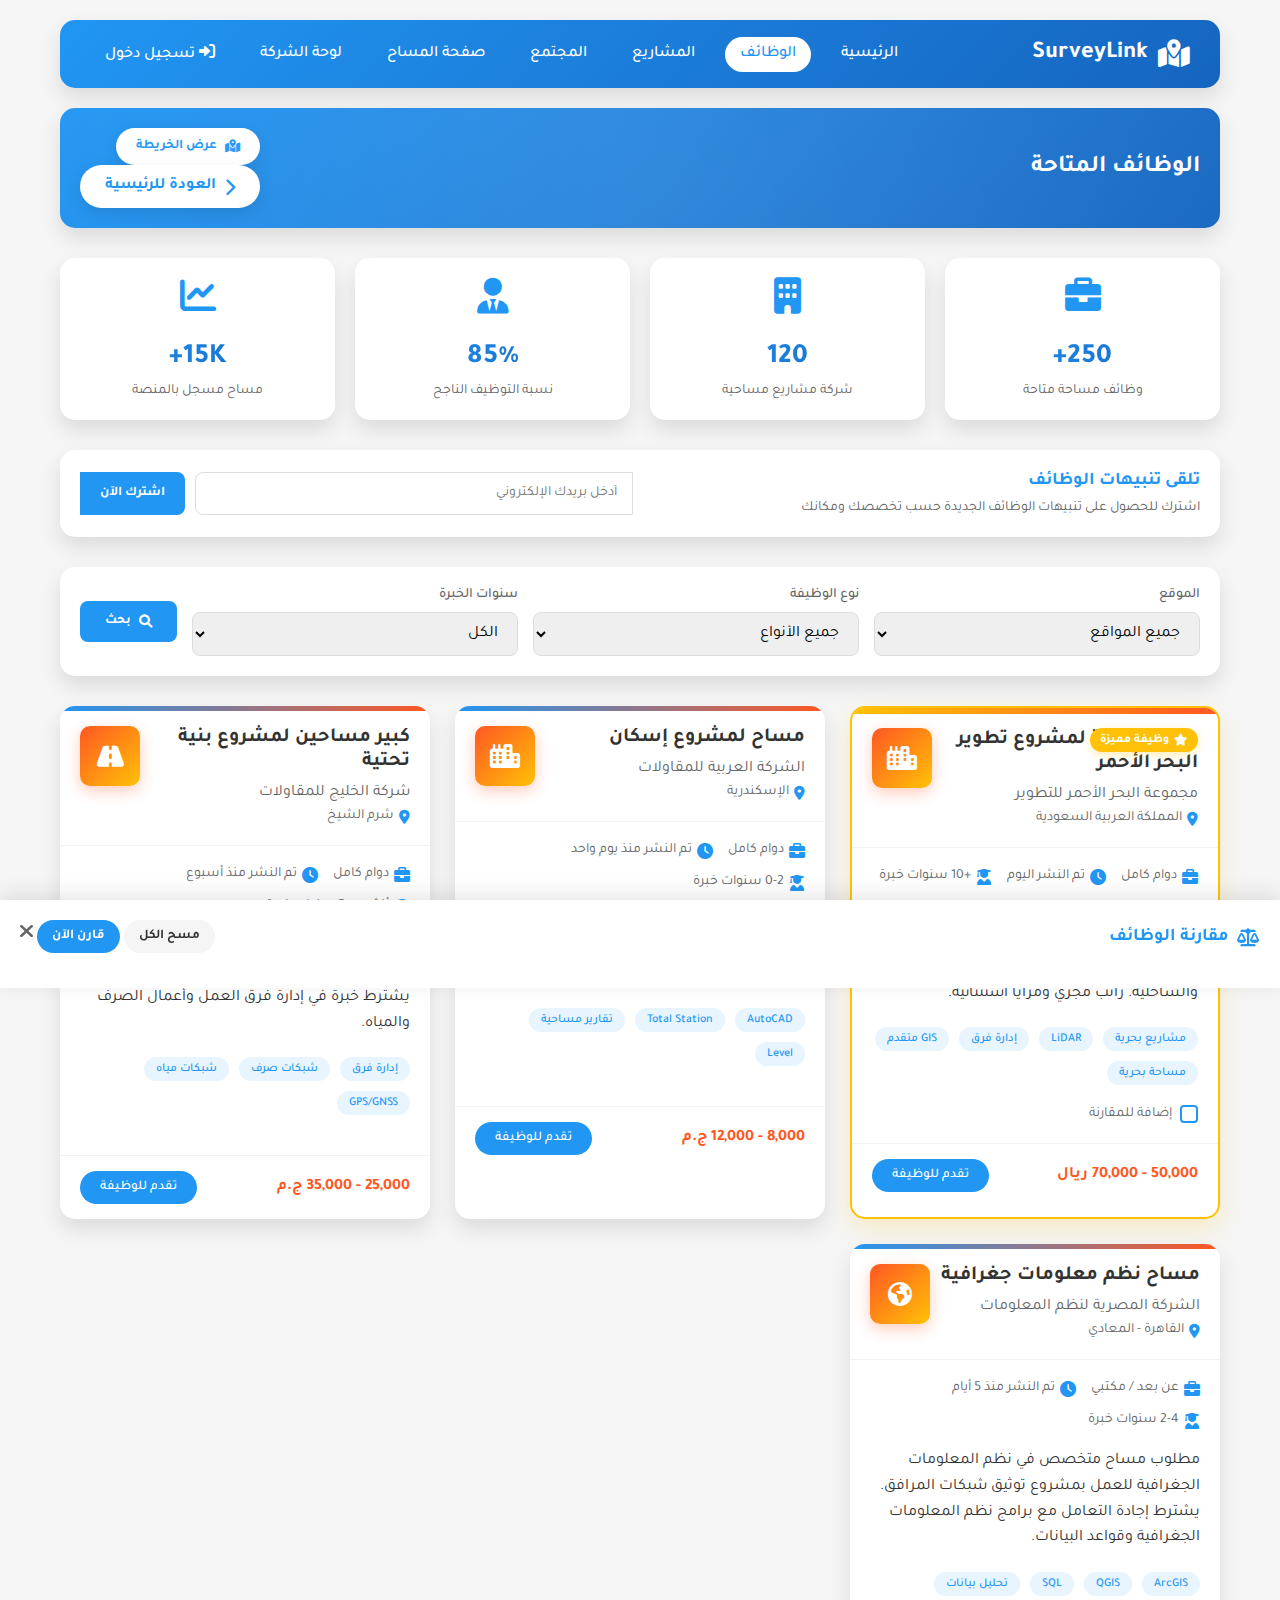
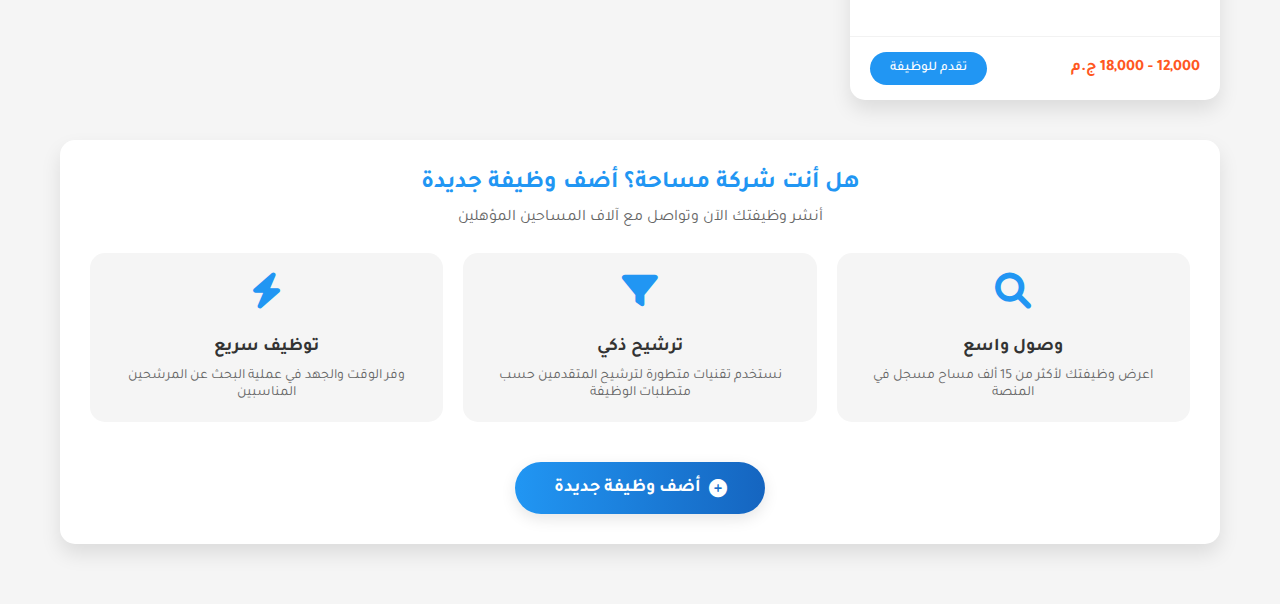
<file: jobs.html>
<!DOCTYPE html>
<html lang="ar" dir="rtl">
<head>
  <meta charset="UTF-8">
  <meta name="viewport" content="width=device-width, initial-scale=1.0">
  <title>الوظائف المتاحة | SurveyLink</title>
  <link rel="stylesheet" href="https://cdnjs.cloudflare.com/ajax/libs/font-awesome/6.0.0/css/all.min.css">
  <style>
    @import url('https://fonts.googleapis.com/css2?family=Tajawal:wght@300;400;500;700;800&display=swap');
    
    :root {
      --primary-color: #2196F3;
      --secondary-color: #1565C0;
      --accent-color: #FF5722;
      --text-color: #333;
      --text-light: #666;
      --bg-light: #ffffff;
      --bg-gray: #f5f5f5;
      --font-family: 'Tajawal', sans-serif;
      --border-radius: 15px;
      --shadow: 0 10px 20px rgba(0, 0, 0, 0.1);
      --transition: all 0.3s ease;
      
      /* إضافة متغيرات ألوان للحالات المختلفة */
      --featured-color: #FFC107;
      --success-color: #4CAF50;
      --info-color: #00BCD4;
      --warning-color: #FF9800;
    }
    
    * {
      margin: 0;
      padding: 0;
      box-sizing: border-box;
      font-family: var(--font-family);
    }
    
    body {
      background-color: var(--bg-gray);
      min-height: 100vh;
      color: var(--text-color);
    }
    
    .container {
      max-width: 1200px;
      margin: 0 auto;
      padding: 20px;
    }
    
    /* إضافة شريط التنقل الرئيسي */
    .main-nav {
      background: linear-gradient(135deg, var(--primary-color), var(--secondary-color));
      color: white;
      padding: 15px 30px;
      border-radius: var(--border-radius);
      margin-bottom: 20px;
      display: flex;
      justify-content: space-between;
      align-items: center;
      box-shadow: var(--shadow);
    }
    
    .nav-logo {
      font-size: 24px;
      font-weight: 700;
      color: white;
      text-decoration: none;
      display: flex;
      align-items: center;
      gap: 10px;
    }
    
    .nav-logo i {
      font-size: 28px;
    }
    
    .nav-links {
      display: flex;
      gap: 15px;
      align-items: center;
    }
    
    .nav-link {
      color: white;
      text-decoration: none;
      padding: 8px 15px;
      border-radius: 30px;
      transition: var(--transition);
      font-weight: 500;
    }
    
    .nav-link:hover {
      background-color: rgba(255, 255, 255, 0.2);
    }
    
    .nav-link.active {
      background-color: white;
      color: var(--primary-color);
    }
    
    header {
      background: linear-gradient(135deg, var(--primary-color), var(--secondary-color));
      color: white;
      padding: 20px;
      border-radius: var(--border-radius);
      margin-bottom: 30px;
      display: flex;
      justify-content: space-between;
      align-items: center;
      box-shadow: var(--shadow);
      position: relative;
      overflow: hidden;
    }
    
    header::before {
      content: '';
      position: absolute;
      top: -50%;
      left: -50%;
      width: 200%;
      height: 200%;
      background: radial-gradient(circle, rgba(255, 255, 255, 0.1) 0%, transparent 70%);
      z-index: 0;
      animation: rotate 30s linear infinite;
    }
    
    @keyframes rotate {
      0% { transform: rotate(0deg); }
      100% { transform: rotate(360deg); }
    }
    
    header h1 {
      font-size: 24px;
      position: relative;
      z-index: 1;
    }
    
    .btn {
      display: inline-flex;
      align-items: center;
      justify-content: center;
      padding: 12px 25px;
      background-color: white;
      color: var(--primary-color);
      border: none;
      border-radius: 50px;
      cursor: pointer;
      font-weight: 700;
      font-size: 16px;
      text-decoration: none;
      box-shadow: 0 5px 15px rgba(0, 0, 0, 0.1);
      transition: var(--transition);
      position: relative;
      z-index: 1;
      overflow: hidden;
    }
    
    .btn::before {
      content: '';
      position: absolute;
      top: 0;
      left: 0;
      width: 100%;
      height: 100%;
      background: linear-gradient(90deg, rgba(255, 255, 255, 0.1), rgba(255, 255, 255, 0.2));
      transform: translateX(-100%);
      transition: var(--transition);
      z-index: -1;
    }
    
    .btn:hover {
      transform: translateY(-3px);
      box-shadow: 0 8px 25px rgba(0, 0, 0, 0.2);
    }
    
    .btn:hover::before {
      transform: translateX(0);
    }
    
    .btn i {
      margin-left: 8px;
      font-size: 18px;
    }
    
    .filters {
      background-color: white;
      border-radius: var(--border-radius);
      padding: 20px;
      margin-bottom: 30px;
      box-shadow: var(--shadow);
      display: flex;
      flex-wrap: wrap;
      gap: 15px;
      align-items: center;
    }
    
    .filter-group {
      flex: 1;
      min-width: 200px;
    }
    
    .filter-group label {
      display: block;
      margin-bottom: 8px;
      font-weight: 500;
      color: var(--text-light);
      font-size: 14px;
    }
    
    .filter-group select, .filter-group input {
      width: 100%;
      padding: 12px 15px;
      border: 1px solid #ddd;
      border-radius: 8px;
      font-size: 16px;
      transition: var(--transition);
    }
    
    .filter-group select:focus, .filter-group input:focus {
      border-color: var(--primary-color);
      outline: none;
      box-shadow: 0 0 0 3px rgba(33, 150, 243, 0.2);
    }
    
    .search-btn {
      background-color: var(--primary-color);
      color: white;
      padding: 12px 25px;
      border: none;
      border-radius: 8px;
      cursor: pointer;
      font-weight: 700;
      transition: var(--transition);
      display: flex;
      align-items: center;
      justify-content: center;
      gap: 8px;
    }
    
    .search-btn:hover {
      background-color: var(--secondary-color);
      transform: translateY(-2px);
    }
    
    .jobs-container {
      display: grid;
      grid-template-columns: repeat(auto-fill, minmax(350px, 1fr));
      gap: 25px;
    }
    
    .job-card {
      background-color: white;
      border-radius: var(--border-radius);
      box-shadow: var(--shadow);
      overflow: hidden;
      transition: var(--transition);
      position: relative;
    }
    
    .job-card:hover {
      transform: translateY(-5px);
      box-shadow: 0 15px 30px rgba(0, 0, 0, 0.15);
    }
    
    .job-card::before {
      content: '';
      position: absolute;
      top: 0;
      left: 0;
      width: 100%;
      height: 5px;
      background: linear-gradient(90deg, var(--primary-color), var(--accent-color));
    }
    
    .job-header {
      padding: 20px;
      border-bottom: 1px solid rgba(0, 0, 0, 0.05);
      position: relative;
    }
    
    .job-company-logo {
      position: absolute;
      top: 20px;
      left: 20px;
      width: 60px;
      height: 60px;
      border-radius: 10px;
      display: flex;
      align-items: center;
      justify-content: center;
      background: linear-gradient(135deg, var(--accent-color), #FFC107);
      color: white;
      font-size: 24px;
      box-shadow: 0 5px 15px rgba(255, 87, 34, 0.3);
    }
    
    .job-title {
      font-size: 20px;
      font-weight: 700;
      margin-bottom: 10px;
      padding-left: 70px;
    }
    
    .job-company {
      font-size: 16px;
      color: var(--text-light);
      margin-bottom: 5px;
      padding-left: 70px;
    }
    
    .job-location {
      font-size: 14px;
      color: var(--text-light);
      display: flex;
      align-items: center;
      gap: 5px;
      padding-left: 70px;
    }
    
    .job-location i {
      color: var(--primary-color);
    }
    
    .job-content {
      padding: 20px;
    }
    
    .job-info {
      display: flex;
      flex-wrap: wrap;
      gap: 15px;
      margin-bottom: 20px;
    }
    
    .job-detail {
      display: flex;
      align-items: center;
      gap: 5px;
      font-size: 14px;
      color: var(--text-light);
    }
    
    .job-detail i {
      color: var(--primary-color);
      font-size: 16px;
    }
    
    .job-description {
      margin-bottom: 20px;
      color: var(--text-color);
      line-height: 1.6;
    }
    
    .job-tags {
      display: flex;
      flex-wrap: wrap;
      gap: 10px;
      margin-bottom: 20px;
    }
    
    .job-tag {
      padding: 5px 12px;
      border-radius: 30px;
      background-color: rgba(33, 150, 243, 0.1);
      color: var(--primary-color);
      font-size: 12px;
      font-weight: 500;
    }
    
    .job-footer {
      padding: 15px 20px;
      border-top: 1px solid rgba(0, 0, 0, 0.05);
      display: flex;
      justify-content: space-between;
      align-items: center;
    }
    
    .job-salary {
      font-weight: 700;
      color: var(--accent-color);
    }
    
    .apply-btn {
      padding: 8px 20px;
      border-radius: 30px;
      background-color: var(--primary-color);
      color: white;
      border: none;
      cursor: pointer;
      font-weight: 500;
      transition: var(--transition);
    }
    
    .apply-btn:hover {
      background-color: var(--secondary-color);
      transform: translateY(-2px);
    }
    
    /* أنماط للوظائف المميزة */
    .job-card.featured {
      border: 2px solid var(--featured-color);
      box-shadow: 0 10px 25px rgba(255, 193, 7, 0.2);
    }
    
    .job-card.featured::before {
      background: linear-gradient(90deg, var(--featured-color), var(--accent-color));
      height: 6px;
    }
    
    .featured-badge {
      position: absolute;
      top: 20px;
      right: 20px;
      background-color: var(--featured-color);
      color: white;
      padding: 5px 10px;
      border-radius: 20px;
      font-size: 12px;
      font-weight: 700;
      display: flex;
      align-items: center;
      gap: 5px;
      box-shadow: 0 3px 10px rgba(255, 193, 7, 0.3);
      z-index: 1;
      animation: pulse 2s infinite;
    }
    
    @keyframes pulse {
      0% { transform: scale(1); }
      50% { transform: scale(1.05); }
      100% { transform: scale(1); }
    }
    
    /* الخريطة التفاعلية */
    .map-container {
      margin-bottom: 30px;
      height: 400px;
      border-radius: var(--border-radius);
      overflow: hidden;
      box-shadow: var(--shadow);
      position: relative;
      display: none;
    }
    
    .map-toggle {
      background-color: white;
      color: var(--primary-color);
      border: none;
      padding: 10px 20px;
      border-radius: 30px;
      display: flex;
      align-items: center;
      gap: 8px;
      font-weight: 600;
      cursor: pointer;
      box-shadow: 0 5px 15px rgba(0, 0, 0, 0.1);
      transition: var(--transition);
      margin-left: 20px;
    }
    
    .map-toggle:hover {
      background-color: var(--primary-color);
      color: white;
    }
    
    /* نظام المقارنة */
    .compare-container {
      position: fixed;
      bottom: 0;
      left: 0;
      right: 0;
      background-color: white;
      box-shadow: 0 -5px 20px rgba(0, 0, 0, 0.1);
      padding: 20px;
      transform: translateY(100%);
      transition: transform 0.3s ease;
      z-index: 1000;
    }
    
    .compare-container.active {
      transform: translateY(0);
    }
    
    .compare-header {
      display: flex;
      justify-content: space-between;
      align-items: center;
      margin-bottom: 15px;
    }
    
    .compare-title {
      font-size: 18px;
      font-weight: 700;
      color: var(--primary-color);
      display: flex;
      align-items: center;
      gap: 8px;
    }
    
    .compare-jobs {
      display: grid;
      grid-template-columns: repeat(auto-fill, minmax(250px, 1fr));
      gap: 15px;
    }
    
    .compare-job {
      background-color: var(--bg-gray);
      padding: 15px;
      border-radius: 10px;
      position: relative;
    }
    
    .compare-job-title {
      font-weight: 700;
      margin-bottom: 5px;
    }
    
    .compare-job-company {
      font-size: 14px;
      margin-bottom: 5px;
      color: var(--text-light);
    }
    
    .compare-job-details {
      font-size: 14px;
      margin-bottom: 10px;
    }
    
    .remove-compare {
      position: absolute;
      top: 10px;
      right: 10px;
      background: none;
      border: none;
      color: #ff5252;
      cursor: pointer;
      font-size: 16px;
    }
    
    .close-compare {
      background: none;
      border: none;
      color: var(--text-light);
      cursor: pointer;
      font-size: 20px;
    }
    
    .compare-now, .clear-compare {
      padding: 8px 15px;
      border-radius: 20px;
      border: none;
      cursor: pointer;
      font-weight: 600;
      transition: var(--transition);
    }
    
    .compare-now {
      background-color: var(--primary-color);
      color: white;
    }
    
    .clear-compare {
      background-color: var(--bg-gray);
      color: var(--text-color);
      margin-right: 10px;
    }
    
    .compare-counter {
      position: fixed;
      bottom: 20px;
      left: 20px;
      background-color: var(--primary-color);
      color: white;
      width: 50px;
      height: 50px;
      border-radius: 50%;
      display: flex;
      align-items: center;
      justify-content: center;
      font-weight: 700;
      box-shadow: 0 5px 15px rgba(33, 150, 243, 0.3);
      cursor: pointer;
      z-index: 999;
      transform: scale(0);
      transition: transform 0.3s ease;
    }
    
    .compare-counter.active {
      transform: scale(1);
    }
    
    /* زر الاشتراك في التنبيهات */
    .subscribe-container {
      background-color: white;
      border-radius: var(--border-radius);
      padding: 20px;
      margin-bottom: 30px;
      box-shadow: var(--shadow);
      display: flex;
      flex-wrap: wrap;
      gap: 15px;
      align-items: center;
    }
    
    .subscribe-text {
      flex: 1;
      min-width: 200px;
    }
    
    .subscribe-title {
      font-size: 18px;
      font-weight: 700;
      margin-bottom: 8px;
      color: var(--primary-color);
    }
    
    .subscribe-desc {
      color: var(--text-light);
      font-size: 14px;
    }
    
    .subscribe-form {
      display: flex;
      gap: 10px;
      flex: 1;
      min-width: 300px;
    }
    
    .subscribe-input {
      flex: 1;
      padding: 12px 15px;
      border: 1px solid #ddd;
      border-radius: 8px 0 0 8px;
      font-size: 14px;
    }
    
    .subscribe-btn {
      background-color: var(--primary-color);
      color: white;
      border: none;
      border-radius: 0 8px 8px 0;
      padding: 0 20px;
      font-weight: 600;
      cursor: pointer;
      transition: var(--transition);
    }
    
    .subscribe-btn:hover {
      background-color: var(--secondary-color);
    }
    
    /* زر الاشتراك في التنبيهات */
    .subscribe-container {
      background-color: white;
      border-radius: var(--border-radius);
      padding: 20px;
      margin-bottom: 30px;
      box-shadow: var(--shadow);
      display: flex;
      flex-wrap: wrap;
      gap: 15px;
      align-items: center;
    }
    
    .subscribe-text {
      flex: 1;
      min-width: 200px;
    }
    
    .subscribe-title {
      font-size: 18px;
      font-weight: 700;
      margin-bottom: 8px;
      color: var(--primary-color);
    }
    
    .subscribe-desc {
      color: var(--text-light);
      font-size: 14px;
    }
    
    .subscribe-form {
      display: flex;
      gap: 10px;
      flex: 1;
      min-width: 300px;
    }
    
    .subscribe-input {
      flex: 1;
      padding: 12px 15px;
      border: 1px solid #ddd;
      border-radius: 8px 0 0 8px;
      font-size: 14px;
    }
    
    .subscribe-btn {
      background-color: var(--primary-color);
      color: white;
      border: none;
      border-radius: 0 8px 8px 0;
      padding: 0 20px;
      font-weight: 600;
      cursor: pointer;
      transition: var(--transition);
    }
    
    .subscribe-btn:hover {
      background-color: var(--secondary-color);
    }
    
    /* لوحة القيم السريعة */
    .stats-container {
      display: grid;
      grid-template-columns: repeat(auto-fit, minmax(220px, 1fr));
      gap: 20px;
      margin-bottom: 30px;
    }
    
    .stat-card {
      background-color: white;
      border-radius: var(--border-radius);
      padding: 20px;
      text-align: center;
      box-shadow: var(--shadow);
      position: relative;
      overflow: hidden;
      transition: var(--transition);
    }
    
    .stat-card:hover {
      transform: translateY(-5px);
    }
    
    .stat-icon {
      font-size: 36px;
      margin-bottom: 15px;
      color: var(--primary-color);
    }
    
    .stat-value {
      font-size: 28px;
      font-weight: 800;
      margin-bottom: 8px;
      background: linear-gradient(90deg, var(--primary-color), var(--secondary-color));
      -webkit-background-clip: text;
      -webkit-text-fill-color: transparent;
    }
    
    .stat-label {
      color: var(--text-light);
      font-size: 14px;
    }
    
    /* زر الاختيار للمقارنة */
    .compare-checkbox-container {
      margin-top: 10px;
      display: flex;
      align-items: center;
      color: var(--text-light);
      font-size: 14px;
    }
    
    .compare-checkbox {
      appearance: none;
      width: 18px;
      height: 18px;
      border: 2px solid var(--primary-color);
      border-radius: 4px;
      margin-left: 8px;
      position: relative;
      cursor: pointer;
      transition: var(--transition);
    }
    
    .compare-checkbox:checked {
      background-color: var(--primary-color);
    }
    
    .compare-checkbox:checked::after {
      content: "✓";
      color: white;
      position: absolute;
      font-size: 12px;
      top: 50%;
      left: 50%;
      transform: translate(-50%, -50%);
    }
    
    /* للشاشات الصغيرة */
    @media (max-width: 768px) {
      .jobs-container {
        grid-template-columns: 1fr;
      }
      
      .filters {
        flex-direction: column;
        gap: 15px;
      }
      
      .filter-group {
        width: 100%;
      }
      
      .main-nav {
        flex-direction: column;
        gap: 15px;
      }
      
      .nav-links {
        flex-wrap: wrap;
        justify-content: center;
      }
    }
    
    /* أنماط قسم تقديم الوظائف */
    .post-job-container {
      background-color: white;
      border-radius: var(--border-radius);
      padding: 30px;
      margin-top: 40px;
      margin-bottom: 40px;
      box-shadow: var(--shadow);
      text-align: center;
    }
    
    .section-header {
      margin-bottom: 25px;
    }
    
    .section-header h2 {
      font-size: 24px;
      margin-bottom: 10px;
      color: var(--primary-color);
    }
    
    .section-header p {
      color: var(--text-light);
      font-size: 16px;
    }
    
    .post-job-benefits {
      display: grid;
      grid-template-columns: repeat(auto-fit, minmax(250px, 1fr));
      gap: 20px;
      margin-bottom: 30px;
    }
    
    .benefit-card {
      padding: 20px;
      border-radius: var(--border-radius);
      background-color: var(--bg-gray);
      transition: var(--transition);
    }
    
    .benefit-card:hover {
      transform: translateY(-5px);
      box-shadow: var(--shadow);
    }
    
    .benefit-icon {
      font-size: 36px;
      color: var(--primary-color);
      margin-bottom: 15px;
    }
    
    .benefit-card h3 {
      font-size: 18px;
      margin-bottom: 10px;
      color: var(--text-color);
    }
    
    .benefit-card p {
      color: var(--text-light);
      font-size: 14px;
    }
    
    .post-job-btn {
      background: linear-gradient(90deg, var(--primary-color), var(--secondary-color));
      color: white;
      padding: 15px 30px;
      font-size: 18px;
      margin-top: 10px;
      min-width: 250px;
    }
    
    .post-job-btn:hover {
      transform: translateY(-5px);
    }
    
    /* النوافذ المنبثقة */
    .modal {
      display: none;
      position: fixed;
      top: 0;
      left: 0;
      right: 0;
      bottom: 0;
      background-color: rgba(0, 0, 0, 0.5);
      z-index: 1001;
      overflow-y: auto;
      padding: 20px;
    }
    
    .modal-content {
      background-color: white;
      border-radius: var(--border-radius);
      max-width: 700px;
      margin: 30px auto;
      box-shadow: 0 15px 30px rgba(0, 0, 0, 0.2);
      animation: modalFadeIn 0.3s ease-out;
    }
    
    @keyframes modalFadeIn {
      from { opacity: 0; transform: translateY(-30px); }
      to { opacity: 1; transform: translateY(0); }
    }
    
    .modal-header {
      padding: 20px;
      border-bottom: 1px solid #eee;
      display: flex;
      justify-content: space-between;
      align-items: center;
    }
    
    .modal-header h3 {
      font-size: 20px;
      color: var(--primary-color);
    }
    
    .close-modal {
      background: none;
      border: none;
      font-size: 24px;
      cursor: pointer;
      color: var(--text-light);
      transition: var(--transition);
    }
    
    .close-modal:hover {
      color: var(--text-color);
    }
    
    .modal-body {
      padding: 20px;
    }
    
    .form-group {
      margin-bottom: 20px;
    }
    
    .form-row {
      display: grid;
      grid-template-columns: 1fr 1fr;
      gap: 15px;
    }
    
    .form-group label {
      display: block;
      margin-bottom: 8px;
      font-weight: 500;
      color: var(--text-color);
    }
    
    .form-group input, .form-group select, .form-group textarea {
      width: 100%;
      padding: 12px 15px;
      border: 1px solid #ddd;
      border-radius: 8px;
      font-size: 16px;
      transition: var(--transition);
    }
    
    .form-group input:focus, .form-group select:focus, .form-group textarea:focus {
      border-color: var(--primary-color);
      outline: none;
      box-shadow: 0 0 0 3px rgba(33, 150, 243, 0.2);
    }
    
    .form-checkbox {
      display: flex;
      align-items: center;
      gap: 10px;
    }
    
    .form-checkbox input {
      width: auto;
    }
    
    .resume-upload-container {
      display: flex;
      align-items: center;
      gap: 10px;
      flex-wrap: wrap;
    }
    
    #resume-upload {
      display: none;
    }
    
    .upload-btn {
      background-color: var(--bg-gray);
      color: var(--text-color);
      border: 1px dashed #ccc;
      padding: 12px 20px;
    }
    
    .file-name {
      font-size: 14px;
      color: var(--text-light);
    }
    
    .submit-job-btn, .submit-application-btn {
      background: linear-gradient(90deg, var(--primary-color), var(--secondary-color));
      color: white;
      width: 100%;
      padding: 15px;
      font-size: 18px;
    }
    
    /* للشاشات الصغيرة */
    @media (max-width: 768px) {
      .form-row {
        grid-template-columns: 1fr;
      }
      
      .modal-content {
        margin: 10px;
      }
    }
  </style>
</head>
<body>
  <div class="container">
    <!-- شريط التنقل الرئيسي -->
    <nav class="main-nav">
      <a href="index.html" class="nav-logo">
        <i class="fas fa-map-marked-alt"></i> SurveyLink
      </a>
      <div class="nav-links">
        <a href="index.html" class="nav-link">الرئيسية</a>
        <a href="jobs.html" class="nav-link active">الوظائف</a>
        <a href="projects.html" class="nav-link">المشاريع</a>
        <a href="community.html" class="nav-link">المجتمع</a>
        <a href="surveyor-profile.html" class="nav-link">صفحة المساح</a>
        <a href="company-dashboard.html" class="nav-link">لوحة الشركة</a>
        <a href="login.html" class="nav-link"><i class="fas fa-sign-in-alt"></i> تسجيل دخول</a>
      </div>
    </nav>
    
    <header>
      <h1>الوظائف المتاحة</h1>
      <div class="header-buttons">
        <button class="map-toggle">
          <i class="fas fa-map-marked-alt"></i> عرض الخريطة
        </button>
        <a href="index.html" class="btn">
          <i class="fas fa-chevron-right"></i> العودة للرئيسية
        </a>
      </div>
    </header>
    
    <!-- إحصائيات سريعة -->
    <div class="stats-container">
      <div class="stat-card">
        <div class="stat-icon">
          <i class="fas fa-briefcase"></i>
        </div>
        <div class="stat-value">250+</div>
        <div class="stat-label">وظائف مساحة متاحة</div>
      </div>
      
      <div class="stat-card">
        <div class="stat-icon">
          <i class="fas fa-building"></i>
        </div>
        <div class="stat-value">120</div>
        <div class="stat-label">شركة مشاريع مساحية</div>
      </div>
      
      <div class="stat-card">
        <div class="stat-icon">
          <i class="fas fa-user-tie"></i>
        </div>
        <div class="stat-value">85%</div>
        <div class="stat-label">نسبة التوظيف الناجح</div>
      </div>
      
      <div class="stat-card">
        <div class="stat-icon">
          <i class="fas fa-chart-line"></i>
        </div>
        <div class="stat-value">15K+</div>
        <div class="stat-label">مساح مسجل بالمنصة</div>
      </div>
    </div>
    
    <!-- اشتراك التنبيهات -->
    <div class="subscribe-container">
      <div class="subscribe-text">
        <h3 class="subscribe-title">تلقى تنبيهات الوظائف</h3>
        <p class="subscribe-desc">اشترك للحصول على تنبيهات الوظائف الجديدة حسب تخصصك ومكانك</p>
      </div>
      <div class="subscribe-form">
        <input type="email" class="subscribe-input" placeholder="أدخل بريدك الإلكتروني">
        <button class="subscribe-btn">اشترك الآن</button>
      </div>
    </div>
    
    <!-- خريطة الوظائف -->
    <div class="map-container" id="jobs-map">
      <!-- هنا ستظهر الخريطة -->
    </div>
    
    <div class="filters">
      <div class="filter-group">
        <label for="location">الموقع</label>
        <select id="location">
          <option value="">جميع المواقع</option>
          <option value="cairo">القاهرة</option>
          <option value="alexandria">الإسكندرية</option>
          <option value="giza">الجيزة</option>
          <option value="sharm">شرم الشيخ</option>
        </select>
      </div>
      
      <div class="filter-group">
        <label for="job-type">نوع الوظيفة</label>
        <select id="job-type">
          <option value="">جميع الأنواع</option>
          <option value="construction">مشاريع إنشائية</option>
          <option value="roads">طرق وكباري</option>
          <option value="residential">مباني سكنية</option>
          <option value="infrastructure">بنية تحتية</option>
        </select>
      </div>
      
      <div class="filter-group">
        <label for="experience">سنوات الخبرة</label>
        <select id="experience">
          <option value="">الكل</option>
          <option value="0-2">0-2 سنوات</option>
          <option value="3-5">3-5 سنوات</option>
          <option value="5+">أكثر من 5 سنوات</option>
        </select>
      </div>
      
      <button class="search-btn">
        <i class="fas fa-search"></i> بحث
      </button>
    </div>
    
    <div class="jobs-container">
      <!-- الوظيفة المميزة -->
      <div class="job-card featured">
        <div class="featured-badge">
          <i class="fas fa-star"></i> وظيفة مميزة
        </div>
        
        <div class="job-header">
          <div class="job-company-logo">
            <i class="fas fa-city"></i>
          </div>
          <h3 class="job-title">مدير مساحة لمشروع تطوير البحر الأحمر</h3>
          <div class="job-company">مجموعة البحر الأحمر للتطوير</div>
          <div class="job-location">
            <i class="fas fa-map-marker-alt"></i> المملكة العربية السعودية
          </div>
        </div>
        
        <div class="job-content">
          <div class="job-info">
            <div class="job-detail">
              <i class="fas fa-briefcase"></i> دوام كامل
            </div>
            <div class="job-detail">
              <i class="fas fa-clock"></i> تم النشر اليوم
            </div>
            <div class="job-detail">
              <i class="fas fa-user-graduate"></i> +10 سنوات خبرة
            </div>
          </div>
          
          <div class="job-description">
            فرصة مميزة للانضمام لأحد أكبر مشاريع التطوير في المنطقة. مطلوب مدير مساحة ذو خبرة واسعة في إدارة مشاريع المساحة للأعمال البحرية والساحلية. راتب مجزي ومزايا استثنائية.
          </div>
          
          <div class="job-tags">
            <span class="job-tag">مشاريع بحرية</span>
            <span class="job-tag">LiDAR</span>
            <span class="job-tag">إدارة فرق</span>
            <span class="job-tag">GIS متقدم</span>
            <span class="job-tag">مساحة بحرية</span>
          </div>
          
          <div class="compare-checkbox-container">
            <input type="checkbox" class="compare-checkbox" data-id="featured-1">
            <span>إضافة للمقارنة</span>
          </div>
        </div>
        
        <div class="job-footer">
          <span class="job-salary">50,000 - 70,000 ريال</span>
          <button class="apply-btn">تقدم للوظيفة</button>
        </div>
      </div>
      
      <!-- الوظيفة الثانية -->
      <div class="job-card">
        <div class="job-header">
          <div class="job-company-logo">
            <i class="fas fa-city"></i>
          </div>
          <h3 class="job-title">مساح لمشروع إسكان</h3>
          <div class="job-company">الشركة العربية للمقاولات</div>
          <div class="job-location">
            <i class="fas fa-map-marker-alt"></i> الإسكندرية
          </div>
        </div>
        
        <div class="job-content">
          <div class="job-info">
            <div class="job-detail">
              <i class="fas fa-briefcase"></i> دوام كامل
            </div>
            <div class="job-detail">
              <i class="fas fa-clock"></i> تم النشر منذ يوم واحد
            </div>
            <div class="job-detail">
              <i class="fas fa-user-graduate"></i> 0-2 سنوات خبرة
            </div>
          </div>
          
          <div class="job-description">
            مطلوب مساح للعمل بمشروع إسكان بالإسكندرية. سيكون مسؤولا عن أعمال الرفع المساحي وتوقيع المباني وإعداد التقارير المساحية.
          </div>
          
          <div class="job-tags">
            <span class="job-tag">AutoCAD</span>
            <span class="job-tag">Total Station</span>
            <span class="job-tag">تقارير مساحية</span>
            <span class="job-tag">Level</span>
          </div>
        </div>
        
        <div class="job-footer">
          <span class="job-salary">8,000 - 12,000 ج.م</span>
          <button class="apply-btn">تقدم للوظيفة</button>
        </div>
      </div>
      
      <!-- الوظيفة الثالثة -->
      <div class="job-card">
        <div class="job-header">
          <div class="job-company-logo">
            <i class="fas fa-road"></i>
          </div>
          <h3 class="job-title">كبير مساحين لمشروع بنية تحتية</h3>
          <div class="job-company">شركة الخليج للمقاولات</div>
          <div class="job-location">
            <i class="fas fa-map-marker-alt"></i> شرم الشيخ
          </div>
        </div>
        
        <div class="job-content">
          <div class="job-info">
            <div class="job-detail">
              <i class="fas fa-briefcase"></i> دوام كامل
            </div>
            <div class="job-detail">
              <i class="fas fa-clock"></i> تم النشر منذ أسبوع
            </div>
            <div class="job-detail">
              <i class="fas fa-user-graduate"></i> أكثر من 5 سنوات خبرة
            </div>
          </div>
          
          <div class="job-description">
            نبحث عن مهندس مساحة ذو خبرة للعمل كرئيس قسم المساحة بمشروع بنية تحتية بشرم الشيخ. يشترط خبرة في إدارة فرق العمل وأعمال الصرف والمياه.
          </div>
          
          <div class="job-tags">
            <span class="job-tag">إدارة فرق</span>
            <span class="job-tag">شبكات صرف</span>
            <span class="job-tag">شبكات مياه</span>
            <span class="job-tag">GPS/GNSS</span>
          </div>
        </div>
        
        <div class="job-footer">
          <span class="job-salary">25,000 - 35,000 ج.م</span>
          <button class="apply-btn">تقدم للوظيفة</button>
        </div>
      </div>
      
      <!-- الوظيفة الرابعة -->
      <div class="job-card">
        <div class="job-header">
          <div class="job-company-logo">
            <i class="fas fa-globe-americas"></i>
          </div>
          <h3 class="job-title">مساح نظم معلومات جغرافية</h3>
          <div class="job-company">الشركة المصرية لنظم المعلومات</div>
          <div class="job-location">
            <i class="fas fa-map-marker-alt"></i> القاهرة - المعادي
          </div>
        </div>
        
        <div class="job-content">
          <div class="job-info">
            <div class="job-detail">
              <i class="fas fa-briefcase"></i> عن بعد / مكتبي
            </div>
            <div class="job-detail">
              <i class="fas fa-clock"></i> تم النشر منذ 5 أيام
            </div>
            <div class="job-detail">
              <i class="fas fa-user-graduate"></i> 2-4 سنوات خبرة
            </div>
          </div>
          
          <div class="job-description">
            مطلوب مساح متخصص في نظم المعلومات الجغرافية للعمل بمشروع توثيق شبكات المرافق. يشترط إجادة التعامل مع برامج نظم المعلومات الجغرافية وقواعد البيانات.
          </div>
          
          <div class="job-tags">
            <span class="job-tag">ArcGIS</span>
            <span class="job-tag">QGIS</span>
            <span class="job-tag">SQL</span>
            <span class="job-tag">تحليل بيانات</span>
          </div>
        </div>
        
        <div class="job-footer">
          <span class="job-salary">12,000 - 18,000 ج.م</span>
          <button class="apply-btn">تقدم للوظيفة</button>
        </div>
      </div>
    </div>
    
    <!-- نظام المقارنة -->
    <div class="compare-container">
      <div class="compare-header">
        <div class="compare-title">
          <i class="fas fa-balance-scale"></i> مقارنة الوظائف
        </div>
        <div>
          <button class="clear-compare">مسح الكل</button>
          <button class="compare-now">قارن الآن</button>
          <button class="close-compare">
            <i class="fas fa-times"></i>
          </button>
        </div>
      </div>
      <div class="compare-jobs">
        <!-- هنا سيتم إضافة الوظائف المختارة للمقارنة -->
      </div>
    </div>
    
    <div class="compare-counter">0</div>
    
    <!-- قسم تقديم وظيفة جديدة للشركات -->
    <div class="post-job-container">
      <div class="section-header">
        <h2>هل أنت شركة مساحة؟ أضف وظيفة جديدة</h2>
        <p>أنشر وظيفتك الآن وتواصل مع آلاف المساحين المؤهلين</p>
      </div>
      
      <div class="post-job-benefits">
        <div class="benefit-card">
          <div class="benefit-icon">
            <i class="fas fa-search"></i>
          </div>
          <h3>وصول واسع</h3>
          <p>اعرض وظيفتك لأكثر من 15 ألف مساح مسجل في المنصة</p>
        </div>
        
        <div class="benefit-card">
          <div class="benefit-icon">
            <i class="fas fa-filter"></i>
          </div>
          <h3>ترشيح ذكي</h3>
          <p>نستخدم تقنيات متطورة لترشيح المتقدمين حسب متطلبات الوظيفة</p>
        </div>
        
        <div class="benefit-card">
          <div class="benefit-icon">
            <i class="fas fa-bolt"></i>
          </div>
          <h3>توظيف سريع</h3>
          <p>وفر الوقت والجهد في عملية البحث عن المرشحين المناسبين</p>
        </div>
      </div>
      
      <a href="#" class="btn post-job-btn" id="open-post-job-modal">
        <i class="fas fa-plus-circle"></i> أضف وظيفة جديدة
      </a>
    </div>
    
    <!-- نافذة منبثقة لإضافة وظيفة جديدة -->
    <div class="modal" id="post-job-modal">
      <div class="modal-content">
        <div class="modal-header">
          <h3>إضافة وظيفة جديدة</h3>
          <button class="close-modal">&times;</button>
        </div>
        <div class="modal-body">
          <form id="post-job-form">
            <div class="form-group">
              <label for="job-title">عنوان الوظيفة*</label>
              <input type="text" id="job-title" required placeholder="مثال: مهندس مساحة لمشروع طرق">
            </div>
            
            <div class="form-row">
              <div class="form-group">
                <label for="job-location">الموقع*</label>
                <input type="text" id="job-location" required placeholder="المدينة، البلد">
              </div>
              
              <div class="form-group">
                <label for="post-job-type">نوع الوظيفة*</label>
                <select id="post-job-type" required>
                  <option value="">اختر نوع الوظيفة</option>
                  <option value="full-time">دوام كامل</option>
                  <option value="part-time">دوام جزئي</option>
                  <option value="contract">عقد</option>
                  <option value="remote">عمل عن بعد</option>
                </select>
              </div>
            </div>
            
            <div class="form-row">
              <div class="form-group">
                <label for="min-salary">الحد الأدنى للراتب</label>
                <input type="number" id="min-salary" placeholder="بالجنيه المصري">
              </div>
              
              <div class="form-group">
                <label for="max-salary">الحد الأقصى للراتب</label>
                <input type="number" id="max-salary" placeholder="بالجنيه المصري">
              </div>
            </div>
            
            <div class="form-group">
              <label for="job-description">وصف الوظيفة*</label>
              <textarea id="job-description" rows="5" required placeholder="اكتب وصفاً تفصيلياً للوظيفة ومسؤولياتها ومتطلباتها..."></textarea>
            </div>
            
            <div class="form-group">
              <label for="job-requirements">المتطلبات والمهارات المطلوبة*</label>
              <textarea id="job-requirements" rows="4" required placeholder="اذكر المهارات والمؤهلات المطلوبة مفصولة بسطور جديدة..."></textarea>
            </div>
            
            <div class="form-group">
              <label for="job-tags">الكلمات المفتاحية</label>
              <input type="text" id="job-tags" placeholder="أدخل كلمات مفتاحية مفصولة بفواصل، مثال: GIS، طرق، مساحة بحرية">
            </div>
            
            <div class="form-group">
              <label for="job-experience">سنوات الخبرة المطلوبة*</label>
              <select id="job-experience" required>
                <option value="">اختر سنوات الخبرة</option>
                <option value="0">لا يشترط خبرة</option>
                <option value="0-2">0-2 سنوات</option>
                <option value="3-5">3-5 سنوات</option>
                <option value="5+">أكثر من 5 سنوات</option>
              </select>
            </div>
            
            <div class="form-group form-checkbox">
              <input type="checkbox" id="featured-job">
              <label for="featured-job">جعل الوظيفة مميزة (تظهر في أعلى نتائج البحث)</label>
            </div>
            
            <div class="form-group">
              <button type="submit" class="btn submit-job-btn">نشر الوظيفة</button>
            </div>
          </form>
        </div>
      </div>
    </div>
    
    <!-- نافذة منبثقة للتقديم على وظيفة -->
    <div class="modal" id="apply-job-modal">
      <div class="modal-content">
        <div class="modal-header">
          <h3>التقديم للوظيفة: <span id="apply-job-title"></span></h3>
          <button class="close-modal">&times;</button>
        </div>
        <div class="modal-body">
          <form id="apply-job-form">
            <div class="form-group">
              <label for="applicant-name">الاسم الكامل*</label>
              <input type="text" id="applicant-name" required>
            </div>
            
            <div class="form-group">
              <label for="applicant-email">البريد الإلكتروني*</label>
              <input type="email" id="applicant-email" required>
            </div>
            
            <div class="form-group">
              <label for="applicant-phone">رقم الهاتف*</label>
              <input type="tel" id="applicant-phone" required>
            </div>
            
            <div class="form-group">
              <label for="resume-upload">السيرة الذاتية (PDF, DOCX)*</label>
              <div class="resume-upload-container">
                <input type="file" id="resume-upload" accept=".pdf,.docx,.doc" required>
                <button type="button" class="btn upload-btn">
                  <i class="fas fa-cloud-upload-alt"></i> تحميل السيرة الذاتية
                </button>
                <span class="file-name">لم يتم اختيار ملف</span>
              </div>
            </div>
            
            <div class="form-group">
              <label for="cover-letter">رسالة تقديم</label>
              <textarea id="cover-letter" rows="4" placeholder="لماذا أنت مناسب لهذه الوظيفة؟"></textarea>
            </div>
            
            <div class="form-group form-checkbox">
              <input type="checkbox" id="save-application" checked>
              <label for="save-application">حفظ بيانات التقديم للمرات القادمة</label>
            </div>
            
            <div class="form-group">
              <button type="submit" class="btn submit-application-btn">إرسال طلب التقديم</button>
            </div>
          </form>
        </div>
      </div>
    </div>
  </div>
  
  <script>
    // عرض/إخفاء الخريطة
    document.querySelector('.map-toggle').addEventListener('click', function() {
      const mapContainer = document.getElementById('jobs-map');
      if (mapContainer.style.display === 'none' || mapContainer.style.display === '') {
        mapContainer.style.display = 'block';
        this.innerHTML = '<i class="fas fa-list"></i> عرض القائمة';
        loadMap();
      } else {
        mapContainer.style.display = 'none';
        this.innerHTML = '<i class="fas fa-map-marked-alt"></i> عرض الخريطة';
      }
    });
    
    // تحميل الخريطة (سيتم تنفيذه عند الضغط على زر عرض الخريطة)
    function loadMap() {
      // هذه محاكاة لتحميل الخريطة، في التطبيق الحقيقي يمكن استخدام Google Maps أو Leaflet
      const mapContainer = document.getElementById('jobs-map');
      
      // إنشاء عنصر الخريطة
      const mapElement = document.createElement('div');
      mapElement.style.width = '100%';
      mapElement.style.height = '100%';
      mapElement.style.background = '#e0e0e0';
      mapElement.style.display = 'flex';
      mapElement.style.alignItems = 'center';
      mapElement.style.justifyContent = 'center';
      
      // إضافة نص يوضح أن الخريطة قيد التحميل
      const mapText = document.createElement('div');
      mapText.style.textAlign = 'center';
      mapText.innerHTML = `
        <i class="fas fa-map-marked-alt" style="font-size: 48px; color: #1565C0; margin-bottom: 15px;"></i>
        <h3 style="margin-bottom: 10px;">خريطة الوظائف المتاحة</h3>
        <p>في هذه المنطقة ستظهر خريطة تفاعلية لجميع الوظائف المتاحة حسب الموقع الجغرافي</p>
      `;
      
      mapElement.appendChild(mapText);
      mapContainer.appendChild(mapElement);
    }
    
    // نظام المقارنة
    const compareCheckboxes = document.querySelectorAll('.compare-checkbox');
    const compareCounter = document.querySelector('.compare-counter');
    const compareContainer = document.querySelector('.compare-container');
    const compareJobs = document.querySelector('.compare-jobs');
    let jobsToCompare = [];
    
    // إضافة أحداث لصناديق الاختيار
    compareCheckboxes.forEach(checkbox => {
      checkbox.addEventListener('change', function() {
        const jobCard = this.closest('.job-card');
        const jobId = this.getAttribute('data-id');
        const jobTitle = jobCard.querySelector('.job-title').textContent;
        const jobCompany = jobCard.querySelector('.job-company').textContent;
        const jobSalary = jobCard.querySelector('.job-salary').textContent;
        
        // إضافة أو إزالة الوظيفة من قائمة المقارنة
        if (this.checked) {
          if (jobsToCompare.length < 4) {  // الحد الأقصى 4 وظائف للمقارنة
            jobsToCompare.push({
              id: jobId,
              title: jobTitle,
              company: jobCompany,
              salary: jobSalary
            });
          } else {
            alert('يمكنك مقارنة 4 وظائف كحد أقصى');
            this.checked = false;
            return;
          }
        } else {
          jobsToCompare = jobsToCompare.filter(job => job.id !== jobId);
        }
        
        // تحديث عدد الوظائف المختارة
        updateCompareUI();
      });
    });
    
    // تحديث واجهة المقارنة
    function updateCompareUI() {
      // تحديث العداد
      compareCounter.textContent = jobsToCompare.length;
      
      // إظهار/إخفاء العداد
      if (jobsToCompare.length > 0) {
        compareCounter.classList.add('active');
      } else {
        compareCounter.classList.remove('active');
      }
      
      // تحديث قائمة الوظائف للمقارنة
      compareJobs.innerHTML = '';
      jobsToCompare.forEach(job => {
        const jobElement = document.createElement('div');
        jobElement.className = 'compare-job';
        jobElement.innerHTML = `
          <button class="remove-compare" data-id="${job.id}">×</button>
          <div class="compare-job-title">${job.title}</div>
          <div class="compare-job-company">${job.company}</div>
          <div class="compare-job-details">${job.salary}</div>
        `;
        compareJobs.appendChild(jobElement);
      });
      
      // إضافة أحداث لأزرار الإزالة
      document.querySelectorAll('.remove-compare').forEach(btn => {
        btn.addEventListener('click', function() {
          const jobId = this.getAttribute('data-id');
          
          // إلغاء تحديد صندوق الاختيار المقابل
          document.querySelector(`.compare-checkbox[data-id="${jobId}"]`).checked = false;
          
          // إزالة الوظيفة من القائمة
          jobsToCompare = jobsToCompare.filter(job => job.id !== jobId);
          
          // تحديث الواجهة
          updateCompareUI();
        });
      });
    }
    
    // إظهار قائمة المقارنة
    compareCounter.addEventListener('click', function() {
      compareContainer.classList.add('active');
    });
    
    // إغلاق قائمة المقارنة
    document.querySelector('.close-compare').addEventListener('click', function() {
      compareContainer.classList.remove('active');
    });
    
    // مسح قائمة المقارنة
    document.querySelector('.clear-compare').addEventListener('click', function() {
      // إلغاء تحديد جميع صناديق الاختيار
      document.querySelectorAll('.compare-checkbox').forEach(checkbox => {
        checkbox.checked = false;
      });
      
      // تفريغ القائمة
      jobsToCompare = [];
      
      // تحديث الواجهة
      updateCompareUI();
    });
    
    // عملية المقارنة
    document.querySelector('.compare-now').addEventListener('click', function() {
      if (jobsToCompare.length < 2) {
        alert('يجب اختيار وظيفتين على الأقل للمقارنة');
        return;
      }
      
      // هنا يمكن تنفيذ عملية المقارنة الفعلية أو فتح صفحة جديدة
      alert(`تم طلب المقارنة بين ${jobsToCompare.length} وظائف`);
      
      // يمكن إضافة محاكاة لعملية المقارنة
      // window.location.href = `compare.html?jobs=${jobsToCompare.map(job => job.id).join(',')}`;
    });
    
    // الاشتراك في التنبيهات
    document.querySelector('.subscribe-btn').addEventListener('click', function() {
      const email = document.querySelector('.subscribe-input').value;
      if (!email) {
        alert('يرجى إدخال البريد الإلكتروني');
        return;
      }
      
      // محاكاة لعملية الاشتراك
      alert(`تم الاشتراك بنجاح! سنرسل إشعارات الوظائف الجديدة إلى ${email}`);
      document.querySelector('.subscribe-input').value = '';
    });
    
    // التعامل مع نوافذ تقديم الوظائف
    const postJobModal = document.getElementById('post-job-modal');
    const applyJobModal = document.getElementById('apply-job-modal');
    const openPostJobBtn = document.getElementById('open-post-job-modal');
    const applyBtns = document.querySelectorAll('.apply-btn');
    const closeBtns = document.querySelectorAll('.close-modal');
    
    // فتح نافذة إضافة وظيفة
    openPostJobBtn.addEventListener('click', function(e) {
      e.preventDefault();
      postJobModal.style.display = 'block';
      document.body.style.overflow = 'hidden';
    });
    
    // فتح نافذة التقديم للوظيفة
    applyBtns.forEach(btn => {
      btn.addEventListener('click', function() {
        const jobTitle = this.closest('.job-card').querySelector('.job-title').textContent;
        document.getElementById('apply-job-title').textContent = jobTitle;
        applyJobModal.style.display = 'block';
        document.body.style.overflow = 'hidden';
      });
    });
    
    // إغلاق النوافذ المنبثقة
    closeBtns.forEach(btn => {
      btn.addEventListener('click', function() {
        const modal = this.closest('.modal');
        modal.style.display = 'none';
        document.body.style.overflow = 'auto';
      });
    });
    
    // إغلاق النافذة عند النقر خارجها
    window.addEventListener('click', function(e) {
      if (e.target === postJobModal) {
        postJobModal.style.display = 'none';
        document.body.style.overflow = 'auto';
      }
      if (e.target === applyJobModal) {
        applyJobModal.style.display = 'none';
        document.body.style.overflow = 'auto';
      }
    });
    
    // تغيير اسم الملف عند اختياره
    document.getElementById('resume-upload').addEventListener('change', function() {
      const fileName = this.files[0]?.name || 'لم يتم اختيار ملف';
      document.querySelector('.file-name').textContent = fileName;
    });
    
    // زر تحميل السيرة الذاتية
    document.querySelector('.upload-btn').addEventListener('click', function() {
      document.getElementById('resume-upload').click();
    });
    
    // معالجة نموذج إضافة وظيفة
    document.getElementById('post-job-form').addEventListener('submit', function(e) {
      e.preventDefault();
      
      // محاكاة إرسال بيانات الوظيفة
      const jobTitle = document.getElementById('job-title').value;
      
      // عرض رسالة نجاح
      alert(`تم إضافة الوظيفة "${jobTitle}" بنجاح وسيتم نشرها بعد المراجعة.`);
      
      // إغلاق النافذة
      postJobModal.style.display = 'none';
      document.body.style.overflow = 'auto';
      
      // إعادة تعيين النموذج
      this.reset();
    });
    
    // معالجة نموذج التقديم للوظيفة
    document.getElementById('apply-job-form').addEventListener('submit', function(e) {
      e.preventDefault();
      
      // محاكاة إرسال طلب التقديم
      const jobTitle = document.getElementById('apply-job-title').textContent;
      
      // عرض رسالة نجاح
      alert(`تم إرسال طلب التقديم للوظيفة "${jobTitle}" بنجاح. سنتواصل معك قريباً.`);
      
      // إغلاق النافذة
      applyJobModal.style.display = 'none';
      document.body.style.overflow = 'auto';
      
      // إعادة تعيين النموذج
      document.querySelector('.file-name').textContent = 'لم يتم اختيار ملف';
      
      // حفظ بيانات المستخدم إذا تم تحديد الخيار
      if (document.getElementById('save-application').checked) {
        // يمكن حفظ البيانات في localStorage
        const userData = {
          name: document.getElementById('applicant-name').value,
          email: document.getElementById('applicant-email').value,
          phone: document.getElementById('applicant-phone').value
        };
        localStorage.setItem('applicationData', JSON.stringify(userData));
      }
      
      this.reset();
    });
    
    // تعبئة بيانات المستخدم المحفوظة
    document.addEventListener('DOMContentLoaded', function() {
      const savedData = localStorage.getItem('applicationData');
      if (savedData) {
        const userData = JSON.parse(savedData);
        document.getElementById('applicant-name').value = userData.name || '';
        document.getElementById('applicant-email').value = userData.email || '';
        document.getElementById('applicant-phone').value = userData.phone || '';
      }
    });
  </script>
</body>
</html>
</file>
